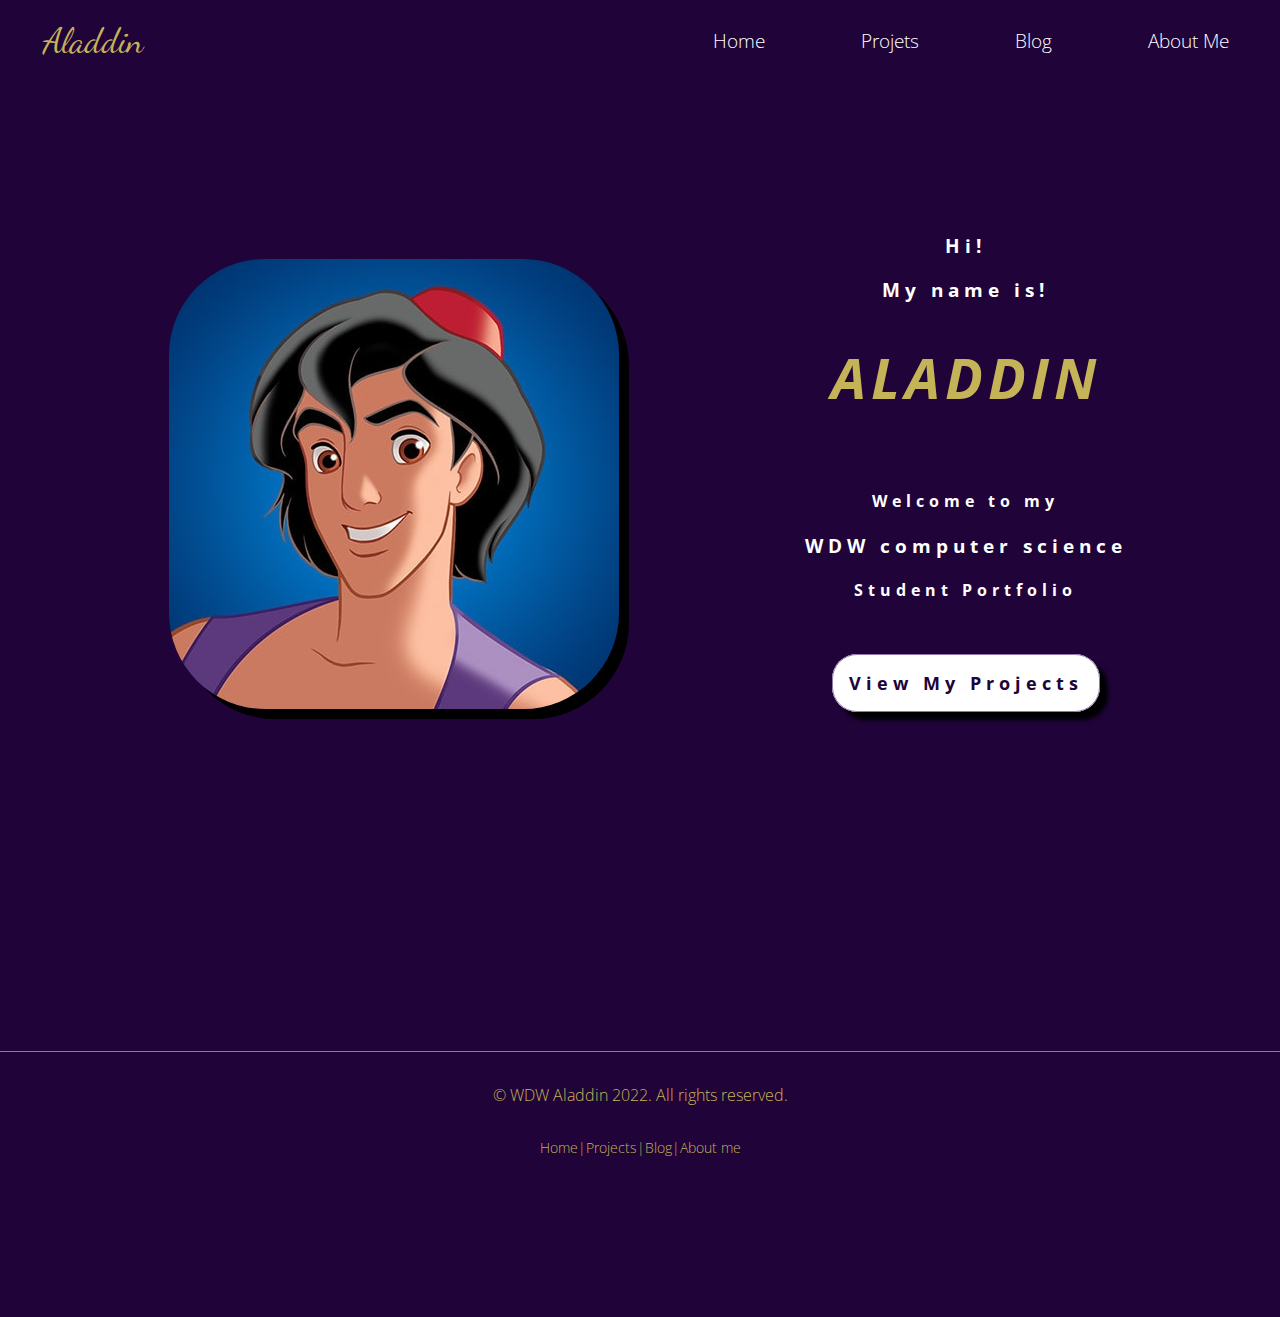
<file: index.html>
<!DOCTYPE html>
<html lang="en">

<head>
 <meta charset="UTF-8">
 <meta name="viewport" content="width=device-width, initial-scale=1.0">
 <meta http-equiv="X-UA-Compatible" content="ie=edge">
 <link rel="stylesheet" href="style.css" type="text/css" />
 <link rel="stylesheet" href="nav.css" type="text/css" />
 <title>Aladdins Portfolio</title>
</head>

<body>

 <!-- Navigation Menu -->
 <nav class="navbar">
  <!-- logo -->
  <div class="logo">Aladdin</div>
  <!-- Hamburger Toggle -->
  <a href="#" class="toggle-button">
   <span class="bar"></span>
   <span class="bar"></span>
   <span class="bar"></span>
  </a>
  <!-- Page Navigation links -->
  <div class="navbar-links">
   <ul>
    <li><a href="index.html">Home</a></li>
    <li><a href="projects.html">Projets</a></li>
    <li><a href="blog.html">Blog</a></li>
    <li><a href="aboutMe.html">About Me</a></li>
   </ul> <!-- Close UL List -->
  </div> <!-- Close Navbar Links class -->
 </nav> <!-- Close Navbar Class -->


 <!-- hero section -->
 <section class="hero">
  <div class="heroImage">
   <img src="assets/aladdin2.jpeg"></img>
  </div> <!-- close herimaghe class -->
  <div class="heroText">
   <div class="herotextTop">
    <h3>Hi!</h3>
    <h3>My name is!</h3>
    <h1 class="heroName"><em>Aladdin</em></h1>


   </div> <!-- close heroTextTop class -->
   <div class="heroTextBottom">
    <h4>Welcome to my</h4>
    <h3>WDW computer science</h3>
    <h4>Student Portfolio</h4>
   </div> <!-- close heroTextBottom class -->
   <div class="heroButton">
    <a href="projects.html" class="button">View My Projects</a>

   </div> <!-- close heroButton class-->
  </div> <!-- close heroText class -->
 </section> <!-- close hero class -->

 <footer>
  <p class="copyright">&copy; WDW Aladdin 2022. All rights reserved.</p>
  <ul class="bottomNav">
   <li><a href="index.html">Home</a></li>
   <li class="divider">|</li>
     <li><a href="projects.html">Projects</a></li>
   <li class="divider">|</li>
     <li><a href="blog.html">Blog</a></li>
   <li class="divider">|</li>
     <li><a href="aboutMe.html">About me</a></li>
  </ul>
 </footer>



 <script type="text/javascript" src="script.js"></script>
</body>

</html>
</file>
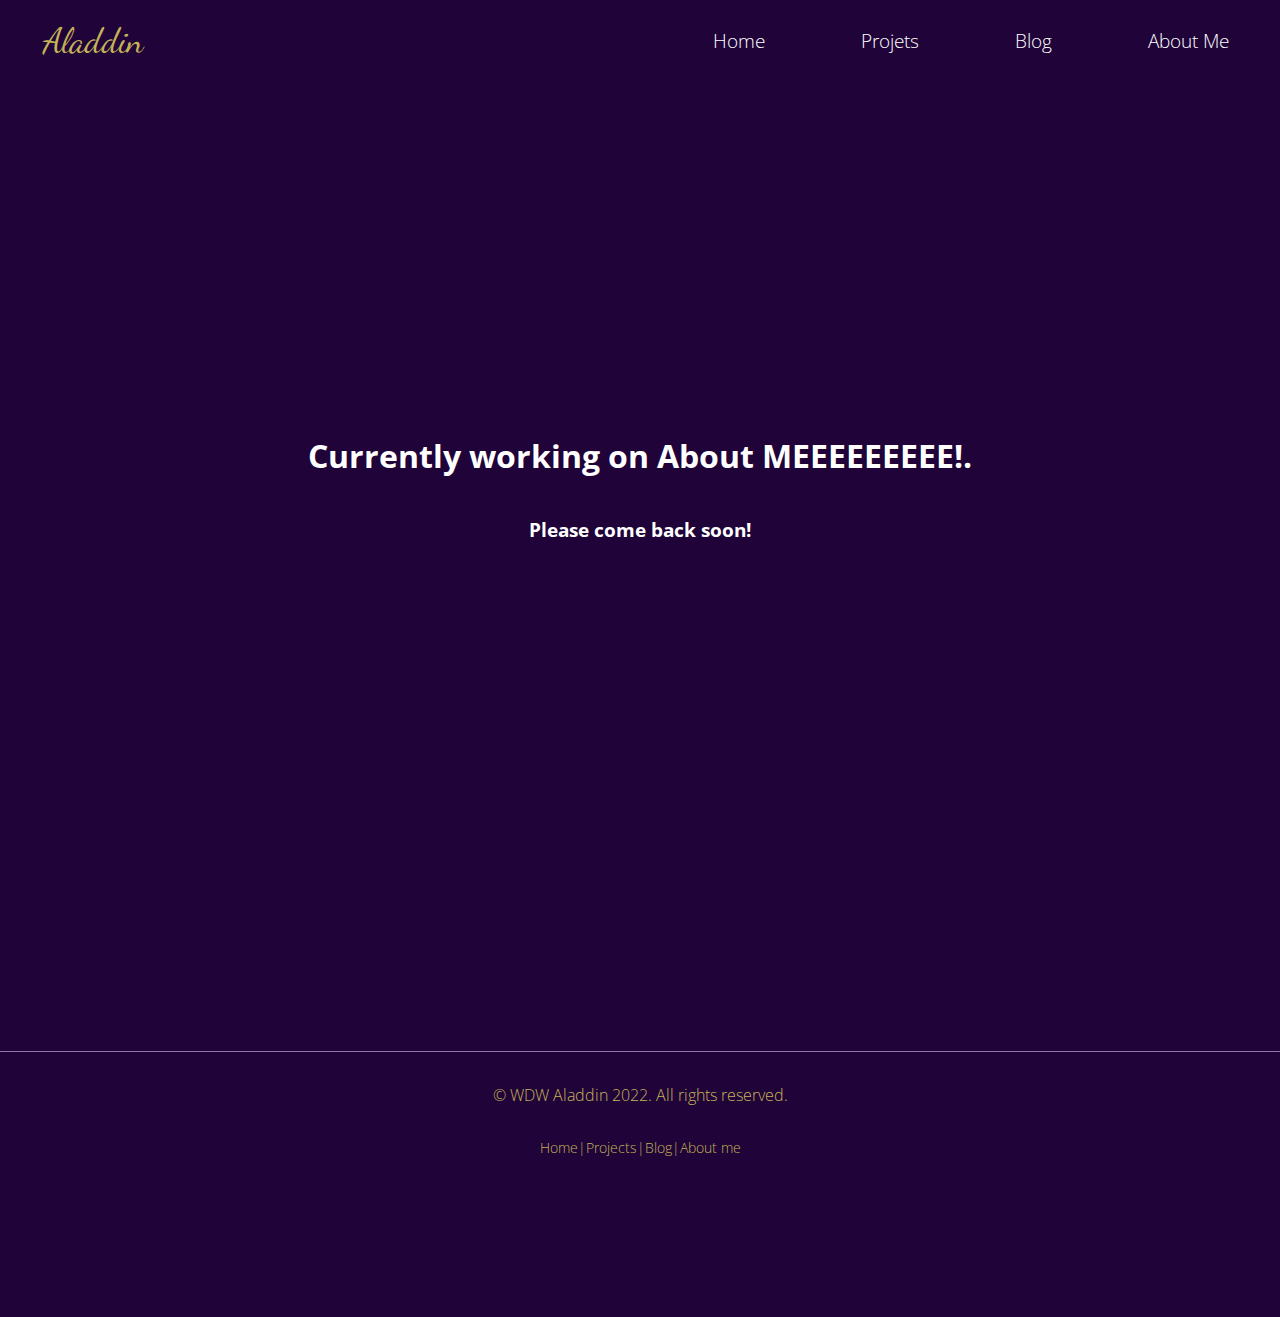
<file: aboutMe.html>
<!DOCTYPE html>
<html lang="en">

<head>
 <meta charset="UTF-8">
 <meta name="viewport" content="width=device-width, initial-scale=1.0">
 <meta http-equiv="X-UA-Compatible" content="ie=edge">
 <link rel="stylesheet" href="style.css" type="text/css" />
 <link rel="stylesheet" href="nav.css" type="text/css" />
 <title>Aladdins About Me</title>
</head>

<body>

 <!-- Navigation Menu -->
 <nav class="navbar">
  <!-- logo -->
  <div class="logo">Aladdin</div>
  <!-- Hamburger Toggle -->
  <a href="#" class="toggle-button">
   <span class="bar"></span>
   <span class="bar"></span>
   <span class="bar"></span>
  </a>
  <!-- Page Navigation links -->
  <div class="navbar-links">
   <ul>
    <li><a href="index.html">Home</a></li>
    <li><a href="projects.html">Projets</a></li>
    <li><a href="blog.html">Blog</a></li>
    <li><a href="aboutMe.html">About Me</a></li>
   </ul> <!-- Close UL List -->
  </div> <!-- Close Navbar Links class -->
 </nav> <!-- Close Navbar Class -->

<section class="filler">
<h1>Currently working on About MEEEEEEEEE!.</h1>    
<h3> Please come back soon!</h3>
</section>

 <footer>
  <p class="copyright">&copy; WDW Aladdin 2022. All rights reserved.</p>
  <ul class="bottomNav">
   <li><a href="index.html">Home</a></li>
   <li class="divider">|</li>
     <li><a href="projects.html">Projects</a></li>
   <li class="divider">|</li>
     <li><a href="blog.html">Blog</a></li>
   <li class="divider">|</li>
     <li><a href="aboutMe.html">About me</a></li>
  </ul>
 </footer>



 <script type="text/javascript" src="script.js"></script>
</body>

</html>
</file>
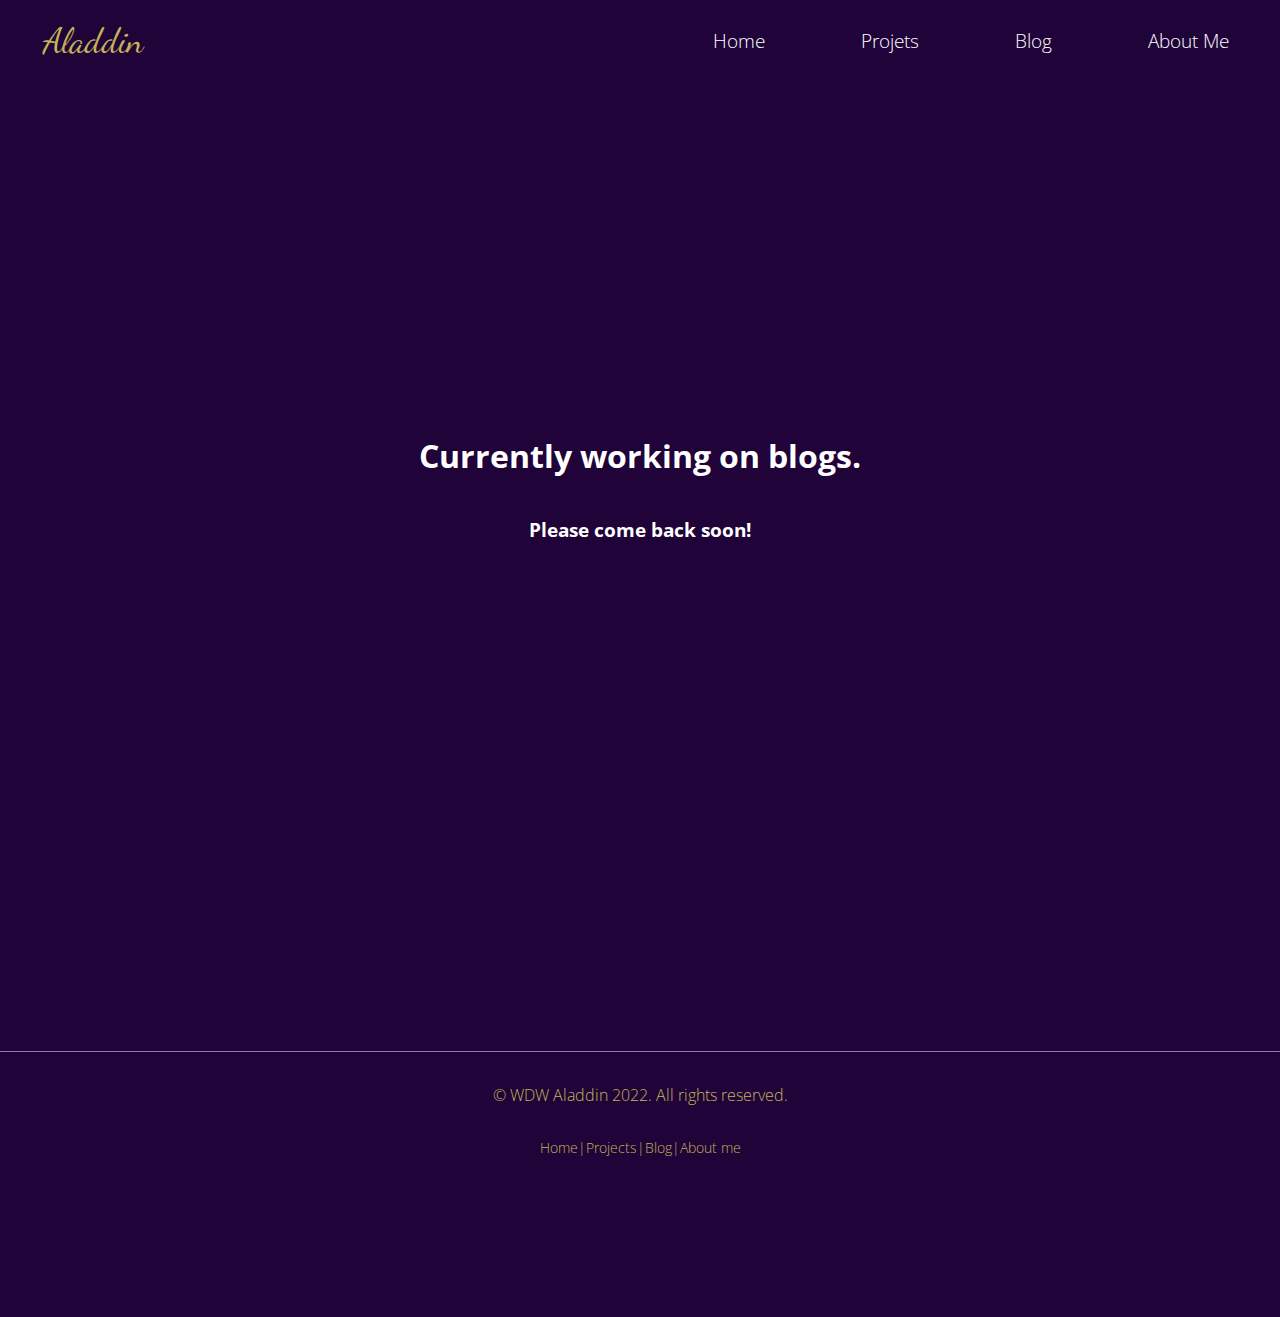
<file: blog.html>
<!DOCTYPE html>
<html lang="en">

<head>
 <meta charset="UTF-8">
 <meta name="viewport" content="width=device-width, initial-scale=1.0">
 <meta http-equiv="X-UA-Compatible" content="ie=edge">
 <link rel="stylesheet" href="style.css" type="text/css" />
 <link rel="stylesheet" href="nav.css" type="text/css" />
 <title>Aladdins blog</title>
</head>

<body>

 <!-- Navigation Menu -->
 <nav class="navbar">
  <!-- logo -->
  <div class="logo">Aladdin</div>
  <!-- Hamburger Toggle -->
  <a href="#" class="toggle-button">
   <span class="bar"></span>
   <span class="bar"></span>
   <span class="bar"></span>
  </a>
  <!-- Page Navigation links -->
  <div class="navbar-links">
   <ul>
    <li><a href="index.html">Home</a></li>
    <li><a href="projects.html">Projets</a></li>
    <li><a href="blog.html">Blog</a></li>
    <li><a href="aboutMe.html">About Me</a></li>
   </ul> <!-- Close UL List -->
  </div> <!-- Close Navbar Links class -->
 </nav> <!-- Close Navbar Class -->

<section class="filler">
<h1>Currently working on blogs.</h1>    
<h3> Please come back soon!</h3>
</section>

 <footer>
  <p class="copyright">&copy; WDW Aladdin 2022. All rights reserved.</p>
  <ul class="bottomNav">
   <li><a href="index.html">Home</a></li>
   <li class="divider">|</li>
     <li><a href="projects.html">Projects</a></li>
   <li class="divider">|</li>
     <li><a href="blog.html">Blog</a></li>
   <li class="divider">|</li>
     <li><a href="aboutMe.html">About me</a></li>
  </ul>
 </footer>



 <script type="text/javascript" src="script.js"></script>
</body>

</html>
</file>
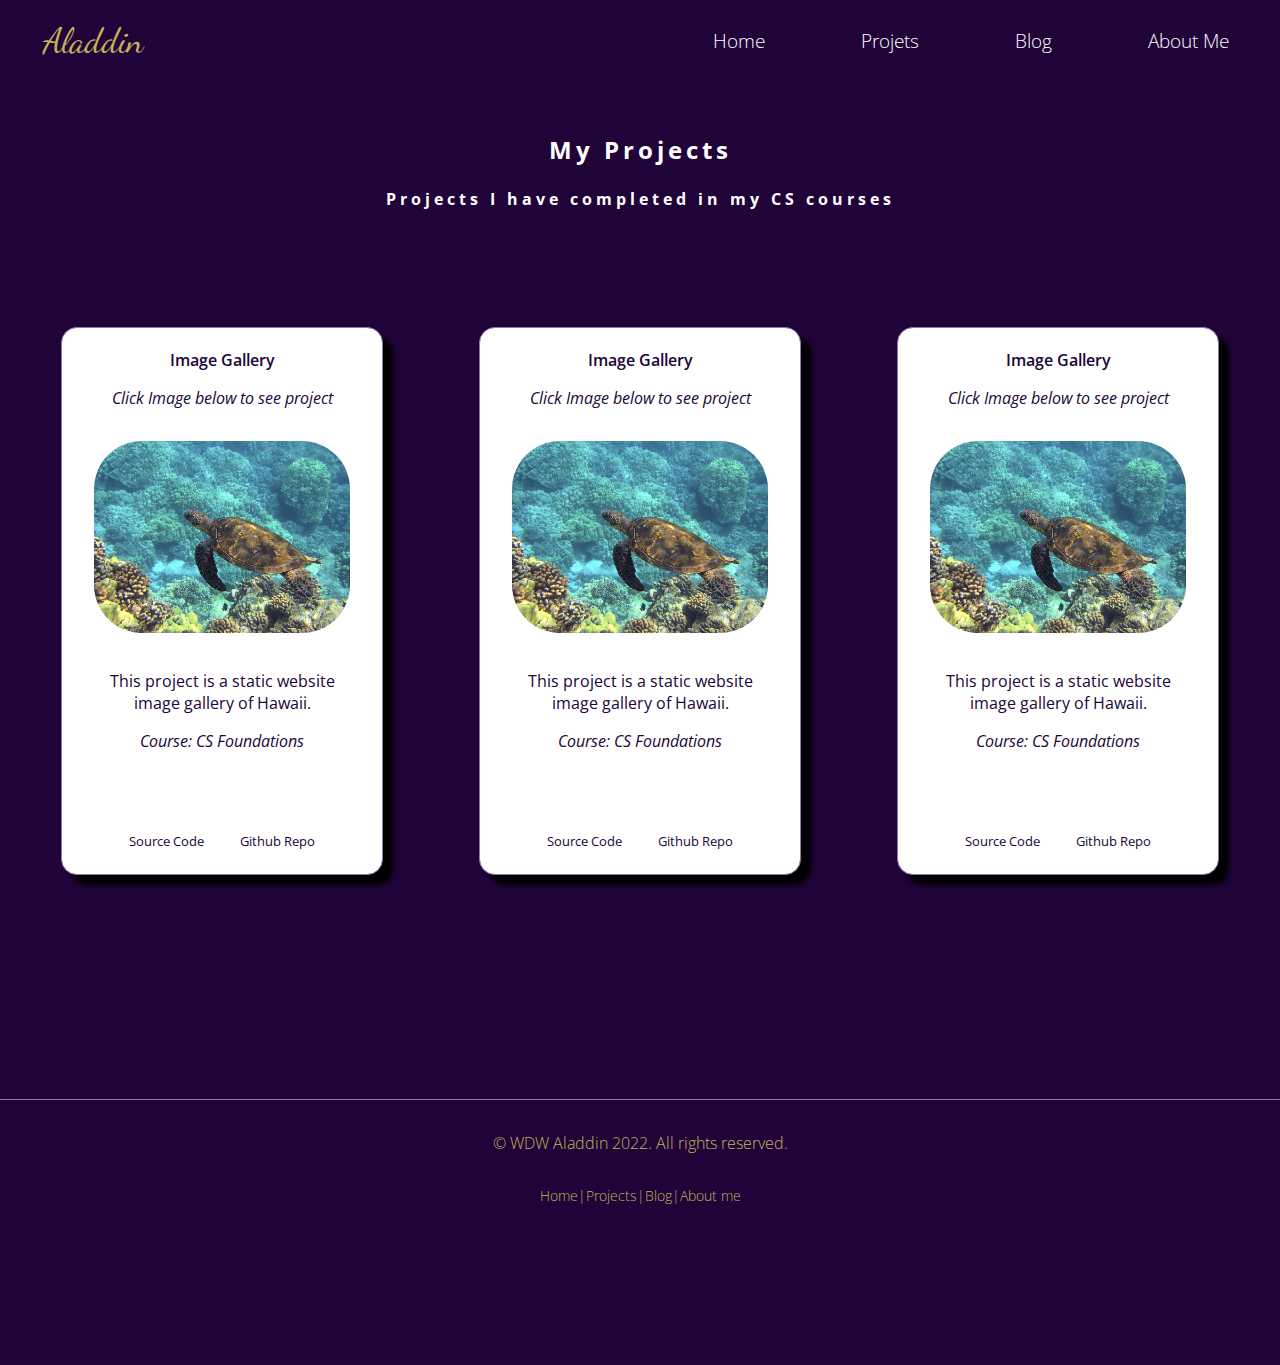
<file: projects.html>
<!DOCTYPE html>
<html lang="en">

<head>
 <meta charset="UTF-8">
 <meta name="viewport" content="width=device-width, initial-scale=1.0">
 <meta http-equiv="X-UA-Compatible" content="ie=edge">
 <link rel="stylesheet" href="style.css" type="text/css" />
 <link rel="stylesheet" href="nav.css" type="text/css" />
 <link rel="stylesheet" href="https://cdnjs.cloudflare.com/ajax/libs/font-awesome/6.2.0/css/all.min.css" integrity="sha512-xh6O/CkQoPOWDdYTDqeRdPCVd1SpvCA9XXcUnZS2FmJNp1coAFzvtCN9BmamE+4aHK8yyUHUSCcJHgXloTyT2A==" crossorigin="anonymous" referrerpolicy="no-referrer" />
 <title>Aladdins Projects</title>
</head>

<body>

 <!-- Navigation Menu -->
 <nav class="navbar">
  <!-- logo -->
  <div class="logo">Aladdin</div>
  <!-- Hamburger Toggle -->
  <a href="#" class="toggle-button">
   <span class="bar"></span>
   <span class="bar"></span>
   <span class="bar"></span>
  </a>
  <!-- Page Navigation links -->
  <div class="navbar-links">
   <ul>
    <li><a href="index.html">Home</a></li>
    <li><a href="projects.html">Projets</a></li>
    <li><a href="blog.html">Blog</a></li>
    <li><a href="aboutMe.html">About Me</a></li>
   </ul> <!-- Close UL List -->
  </div> <!-- Close Navbar Links class -->
 </nav> <!-- Close Navbar Class -->


<!-- Project header -->
<header class="projectsHeader">
    <h2>My Projects</h2>
    <h4>Projects I have completed in my CS courses</h4>
</header>

<!-- Project Cards-->
<section class="projectGallery">
    
    <div class="projectCard">
       <h2>Image Gallery</h2> 
       <p><em>Click Image below to see project</em></p>
       <a href="https://csf2223.github.io/imagegallery-Nate808808/"><img src="assets/sea-turtle-547162_1920.jpg"></img></a>
       <p>This project is a static website image gallery of Hawaii.</p>
       <p><em>Course: CS Foundations</em></p>
       <div class="projectIcons">
           <div class="sourceCode">
               <a href="assets/ImageGalleryCode.pdf"><i class="fa-solid fa-file"></i></a>
                <p>Source Code</p>
           </div>
            <div class="gitHubRepo">
               <a href="https://github.com/CSF2223/imagegallery-Nate808808"><i class="fa-brands fa-github"></i></a>
                <p>Github Repo</p>
           </div>
       </div>
       
    </div> <!-- close project card 1 -->
    
     <div class="projectCard">
       <h2>Image Gallery</h2> 
       <p><em>Click Image below to see project</em></p>
       <a href="https://csf2223.github.io/imagegallery-Nate808808/"><img src="assets/sea-turtle-547162_1920.jpg"></img></a>
       <p>This project is a static website image gallery of Hawaii.</p>
       <p><em>Course: CS Foundations</em></p>
       <div class="projectIcons">
           <div class="sourceCode">
               <a href="assets/ImageGalleryCode.pdf"><i class="fa-solid fa-file"></i></a>
                <p>Source Code</p>
           </div>
            <div class="gitHubRepo">
               <a href="https://github.com/CSF2223/imagegallery-Nate808808"><i class="fa-brands fa-github"></i></a>
                <p>Github Repo</p>
           </div>
       </div>
       
    </div> <!-- close project card 1 -->
    
     <div class="projectCard">
       <h2>Image Gallery</h2> 
       <p><em>Click Image below to see project</em></p>
       <a href="https://csf2223.github.io/imagegallery-Nate808808/"><img src="assets/sea-turtle-547162_1920.jpg"></img></a>
       <p>This project is a static website image gallery of Hawaii.</p>
       <p><em>Course: CS Foundations</em></p>
       <div class="projectIcons">
           <div class="sourceCode">
               <a href="assets/ImageGalleryCode.pdf"><i class="fa-solid fa-file"></i></a>
                <p>Source Code</p>
           </div>
            <div class="gitHubRepo">
               <a href="https://github.com/CSF2223/imagegallery-Nate808808"><i class="fa-brands fa-github"></i></a>
                <p>Github Repo</p>
           </div>
       </div>
       
    </div> <!-- close project card 1 -->
    
    
    
    
    
</section>  <!-- close project gallery class -->

<footer>
  <p class="copyright">&copy; WDW Aladdin 2022. All rights reserved.</p>
  <ul class="bottomNav">
   <li><a href="index.html">Home</a></li>
   <li class="divider">|</li>
     <li><a href="projects.html">Projects</a></li>
   <li class="divider">|</li>
     <li><a href="blog.html">Blog</a></li>
   <li class="divider">|</li>
     <li><a href="aboutMe.html">About me</a></li>
  </ul>
 </footer>

 
 
<script type="text/javascript" src="script.js"></script>
</body>

</html>
</file>
<file: style.css>
/*
Color Palette
background color: #200439
primary: #512C73
secondary: #361356
tertiary: #6F4D8F
accent: #9277AC
vegasGold: #c5b358
white: #fff
black: #000  
*/

html {
    /* if we add any padding or border onto an element it does not affect the width of the element */
    box-sizing: border-box;
}

body {
    margin:0;
    padding:0;
    font-family: 'open sans',sans-serif;
    font-weight: 300;
    background-color:#200439;
    color:#fff;
}

.hero {
    display: flex;
    flex-direction: column;
    justify-content:space-evenly;
    align-items: center;
}

.heroImage {
    padding: 2rem;
}

.heroImage img {
    border-radius: 6rem;
    box-shadow: 10px 10px #000;
    width:100%;
    height: auto;
}

.heroText {
    font-size: 0.9rem;
    padding-bottom: 2rem;
    text-align: center;
    letter-spacing: 5px;
}

.heroName {
    color: #c5b358;
    font-size:2.5rem;
    text-transform:uppercase;
}

.heroTextTop {
    padding: 1rem;
}

.heroTextBottom {
    padding: 1rem;
}

.heroButton {
    margin: 2rem;
}

.button {
    background-color: #fff;
    padding: 1rem;
    border: 1px solid #9277AC;
    border-radius: 25px;
    font-size: 0.85rem;
    font-weight: 700;
    color: #200439;
    text-decoration:none;
    box-shadow: 8px 8px 4px #000;
}

.button:hover {
    background-color: #361356;
    color: #c5b358;
    transform: scale(1.5);
    /* (150% zoom - Note: if the zoom is too large, it will go outside of the viewport) */
}


.projectsHeader {
    margin: 1.5rem 3rem;
    text-align: center;
    padding: 0.5rem;
    letter-spacing: 4px;
}

.projectCard {
    background-color: #fff;
    color: #200439;
    margin: 4rem 3rem;
    padding: 0.5rem 2rem;
    text-align: center;
    border: 1px solid #9277AC;
    border-radius:1rem;
    box-shadow: 10px 10px 5px #000;
}

.projectCard img {
    width: 100%;
    height: auto;
    border-radius: 3rem;
    margin: 1rem 0; 
}

.projectCard h2 {
    font-size: 1rem;
    font-weight: 600;
}

.projectCard p {
    font-size: 1rem;
    font-weight: 400;
}

.projectIcons {
    display: flex;
    justify-content: space-evenly;
    font-size: 1.2rem;
    margin-top: 2rem;
}

.projectIcons p {
    margin: 0 0 1rem 0;
    font-size: 0.8rem;
}

.fa-github {
    font-size: 2.2rem;
    padding: 1.5rem;
}

.fa-file {
    font-size: 2.2rem;
    padding:1.5rem;
}

footer {
    text-align: center;
    color: #c5b358;
    margin: 10rem 0;
    border-top: 1px solid #9277AC;
}

.copyright {
    margin: 1rem;
    padding: 1rem;
    font-size: 1rem;
    color: #c5b358;
    display: block;
}

.filler {
    display: flex;
    flex-direction: column;
    align-items: center;
    justify-content: center;
    margin: 0;
    height: 90vh;
    
    
}




@media (min-width: 800px) {
    .hero {
        flex-direction: row;
        justify-content: space-evenly;
        align-items: center;
        height: 90vh;
    }
    
    .heroText {
        font-size: 1rem;
        
    }
    
    .heroName {
        font-size: 3.5rem;
    }
    
    .button {
        font-size: 1.1rem;
    }
    
    .projectGallery {
        display: flex;
        flex-direction: row;
        justify-content: center;
        flex-wrap: wrap;
    }
    
    .projectCard {
        max-width: 20%;
    }
    
}
</file>
<file: nav.css>
/*
Color Palette
background color: #200439
primary: #512C73
secondary: #361356
tertiary: #6F4D8F
accent: #9277AC
vegasGold: #c5b358
white: #fff
black: #000  
*/

@import url('https://fonts.googleapis.com/css2?family=Dancing+Script:wght@400;700&family=Open+Sans:wght@300;400;600;700&display=swap');
@import url('https://fonts.googleapis.com/css2?family=Open+Sans:wght@300;400;600;700&display=swap');

.navbar {
    display: flex;
    justify-content: space-between;
    align-items: center;
    padding: 0.2rem;
    
}

.logo {
    font-size: 2.2rem;
    margin: 0.75rem 2.5rem;
    color:#c5b358;
    font-family: 'Dancing Script', cursive;
}


.navbar-links ul {
    margin: 0;
    padding: 0;
    display: flex;
}

.navbar-links li {
    list-style: none;
    padding: 1rem;
    font-size: 1.2rem;
    
}
  
.navbar-links li a {
    text-decoration: none;
    color:#fff;
    padding: 0.5rem 2rem;
    display: block;
    
}

.navbar-links li:hover {
    background-color: #361356
}

.toggle-button {
    position: absolute;
    top: 1.5rem;
    right: 1.5rem;
    display: none;
    flex-direction: column;
    justify-content: space-between;
    width: 30px;
    height: 20px;
    
}

.toggle-button .bar {
    height: 3px;
    width: 100%;
    background-color: #fff;
    border-radius: 10px;
}

.bottomNav{
    margin: 0;
    padding: 0;
    display: flex;
    justify-content: center;
    align-items: center;
}


.bottomNav li {
    list-style: none;
    font-size: 0.9rem;
    padding: 0 0.5;
}

.bottomNav li a {
    text-decoration: none;
    color: #c5b358;
    display: block;
}





@media (max-width:800px) {
    .toggle-button {
        display: flex;
    }
          
          
    .navbar-links {
        display: none;
        width: 100%;
    }
    
    .navbar {
        flex-direction:column;
        align-items: flex-start;
    }
    
    .navbar-links ul {
        width: 100%;
        flex-direction:column;
    }
     
     .navbar-links li {
         text-align: center;
     }
     .navbar-links.active {
         display: flex;
     }
     
}
</file>
